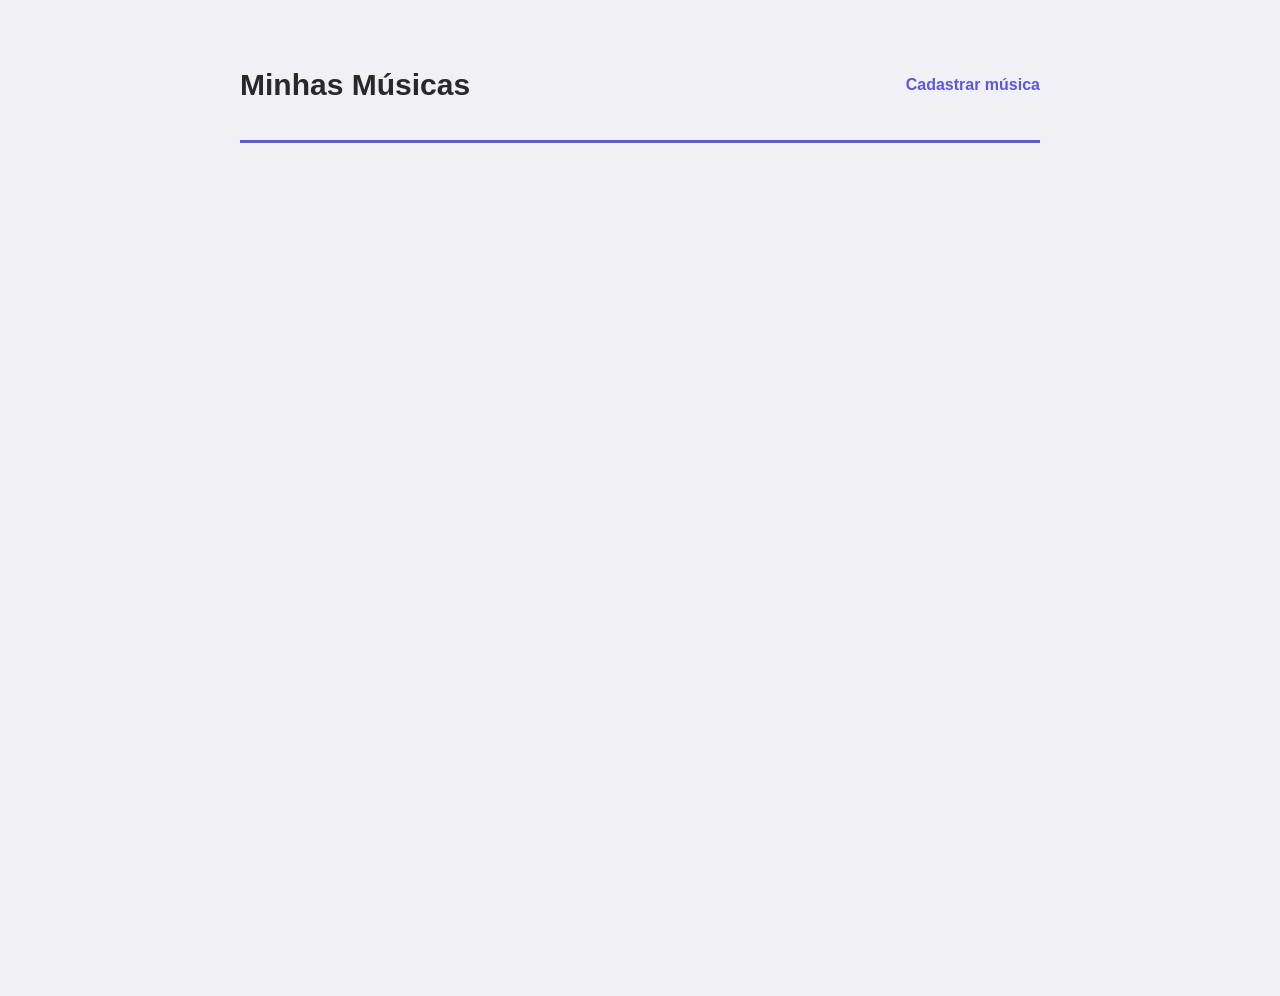
<file: index.html>
<!DOCTYPE html>
<html lang="pt-BR">

<head>
    <meta charset="UTF-8">
    <meta name="viewport" content="width=device-width, initial-scale=1.0">
    <title>Minhas Músicas</title>
    <link rel="stylesheet" href="index.css">
</head>

<body>

    <header class="cabecalho">
        <h1>Minhas Músicas</h1>

        <a id="botaoCadastrar" class="link-cadastrar" href="cadastrar.html">
            Cadastrar música
        </a>
    </header>

    <main>
        <section id="listaMusicas">

            

        </section>
    </main>

    <script src="index.js"></script>

</body>
</html>
</file>
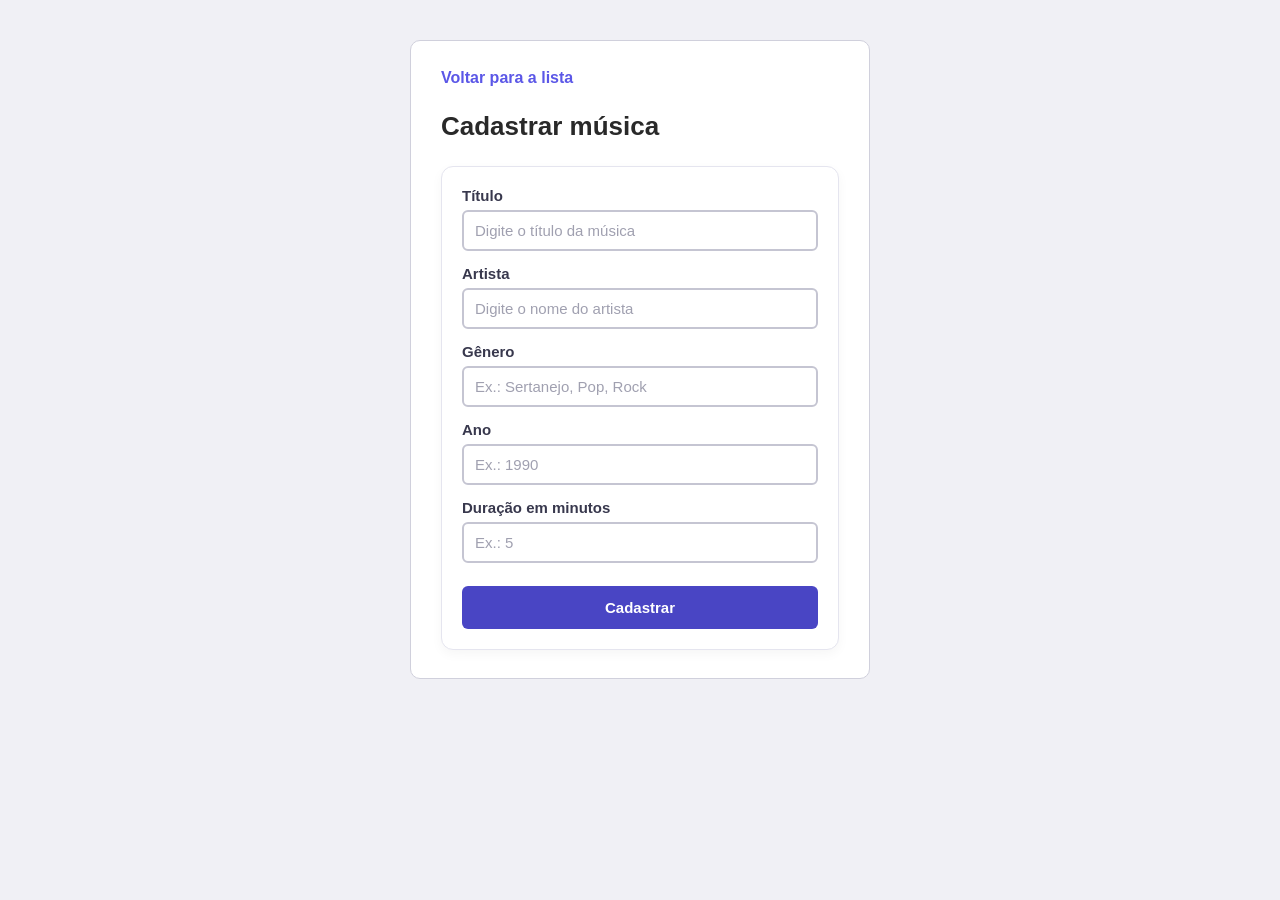
<file: cadastrar.html>
<!DOCTYPE html>
<html lang="pt-BR">

<head>
    <meta charset="UTF-8">
    <meta name="viewport" content="width=device-width, initial-scale=1.0">

    <title>Cadastrar música | Minhas Músicas</title>

    <link rel="stylesheet" href="cadastrar.css">
</head>

<body>

    <main class="container">

        <a class="voltar" href="index.html">Voltar para a lista</a>

        <h1>Cadastrar música</h1>

        <section class="painel">

            <div class="campo">
                <label for="titulo">Título</label>
                <input type="text" id="titulo" placeholder="Digite o título da música">
            </div>

            <div class="campo">
                <label for="artista">Artista</label>
                <input type="text" id="artista" placeholder="Digite o nome do artista">
            </div>

            <div class="campo">
                <label for="genero">Gênero</label>
                <input type="text" id="genero" placeholder="Ex.: Sertanejo, Pop, Rock">
            </div>

            <div class="campo">
                <label for="ano">Ano</label>
                <input type="number" id="ano" placeholder="Ex.: 1990">
            </div>

            <div class="campo">
                <label for="duracao">Duração em minutos</label>
                <input type="number" id="duracao" placeholder="Ex.: 5" min="1">
            </div>

            <button type="button" id="botaoCadastrar">
                Cadastrar
            </button>

        </section>

    </main>

    <script src="cadastrar.js"></script>

</body>
</html>
</file>
<file: index.css>
body {
    font-family: Arial, Helvetica, sans-serif;
    background-color: #f0f0f5;
    color: #292929;
    min-height: 100vh;
    padding: 40px 20px;
}

.cabecalho {
    max-width: 800px;
    margin: 0 auto 24px;
    padding-bottom: 18px;
    border-bottom: 3px solid #5b57e7;
    display: flex;
    justify-content: space-between;
    align-items: center;
    gap: 16px;
    flex-wrap: wrap;
}

.cabecalho h1 {
    font-size: 30px;
}

.link-cadastrar {
    color: #5b57e7;
    font-weight: bold;
    text-decoration: none;
    transition: background-color 0.2s;
}

.link-cadastrar:hover {
    background-color: #eee9ff;
    text-decoration: underline;
}

main {
    max-width: 800px;
    margin: 0 auto;
}

#listaMusicas {
    display: flex;
    flex-direction: column;
    gap: 16px;
}

.musica {
    background-color: #ffffff;
    border: 2px solid #d0d0dc;
    border-radius: 10px;
    padding: 18px 20px;
    box-shadow: 0 4px 12px rgba(0, 0, 0, 0.04);
}

.musica h2 {
    font-size: 23px;
    margin-bottom: 4px;
}

.artista {
    color: #5b57e7;
    font-weight: bold;
    font-size: 17px;
    margin-bottom: 5px;
}

.detalhes {
    color: #777777;
    font-size: 14px;
    margin-bottom: 14px;
}

.acoes {
    display: flex;
    align-items: center;
    gap: 10px;
}

.editar,
.apagar {
    display: inline-block;
    background-color: #ffffff;
    border: 2px solid;
    border-radius: 6px;
    padding: 8px 15px;
    font-size: 14px;
    font-weight: bold;
    text-decoration: none;
    cursor: pointer;
    transition: background-color 0.2s;
}

.editar {
    color: #5b57e7;
    border-color: #5b57e7;
    background-color: #eee9ff;
}

.editar:hover {
    background-color: #f0efff;
}

.apagar {
    color: #d92d20;
    border-color: #d92d20;
    background-color: #fff0ee;
}

.apagar:hover {
    background-color: #ffd3d3;
}

@media (max-width: 500px) {
    body {
        padding: 24px 14px;
    }

    main {
        margin: 24px auto;
    }

    .cabecalho {
        align-items: flex-start;
        flex-direction: column;
    }

    .musica {
        padding: 18px;
    }

    .cabecalho h1 {
        font-size: 26px;
    }
}
</file>
<file: cadastrar.css>
* {
    margin: 0;
    padding: 0;
    box-sizing: border-box;
}

body {
    font-family: Arial, Helvetica, sans-serif;
    background-color: #f0f0f5;
    color: #292929;
    min-height: 100vh;
    padding: 40px 20px;
}

.container {
    width: 100%;
    max-width: 460px;
    margin: 0 auto;
    background-color: #ffffff;
    padding: 28px 30px;
    border: 1px solid #d0d0dc;
    border-radius: 10px;
}

.voltar {
    display: inline-block;
    color: #5b57e7;
    text-decoration: none;
    font-weight: bold;
    margin-bottom: 24px;
}

.voltar:hover {
    text-decoration: underline;
}

h1 {
    font-size: 26px;
    margin-bottom: 24px;
}

.painel {
    background-color: white;
    padding: 20px;
    border-radius: 12px;
    border: 1px solid #e5e5ef;
    box-shadow: 0 4px 12px rgba(0, 0, 0, 0.04);
}

.campo {
    display: flex;
    flex-direction: column;
    gap: 6px;
    margin-bottom: 14px;
}

.campo label {
    font-size: 15px;
    font-weight: bold;
    color: #38384d;
}

.campo input {
    width: 100%;
    height: 41px;
    padding: 9px 11px;
    border: 2px solid #c5c5d2;
    border-radius: 6px;
    font-size: 15px;
    font-family: inherit;
    color: #292929;
    background-color: #ffffff;
    outline: none;
    transition: border-color 0.2s, box-shadow 0.2s;
}

.campo input:focus {
    border-color: #5b57e7;
    box-shadow: 0 0 0 3px rgba(91, 87, 231, 0.12);
}

.campo input::placeholder {
    color: #a0a0b0;
}

#botaoCadastrar {
    width: 100%;
    margin-top: 9px;
    padding: 13px;
    background-color: #4945c4;
    color: #ffffff;
    border: none;
    border-radius: 6px;
    font-size: 15px;
    font-weight: bold;
    cursor: pointer;
    transition: background-color 0.2s;
}

#botaoCadastrar:hover {
    background-color: #5636c5;
}

@media (max-width: 500px) {
    body {
        padding: 20px 12px;
    }

    .container {
        padding: 24px 20px;
    }

    h1 {
        font-size: 24px;
    }

    .painel {
        padding: 20px;
    }
}
</file>
